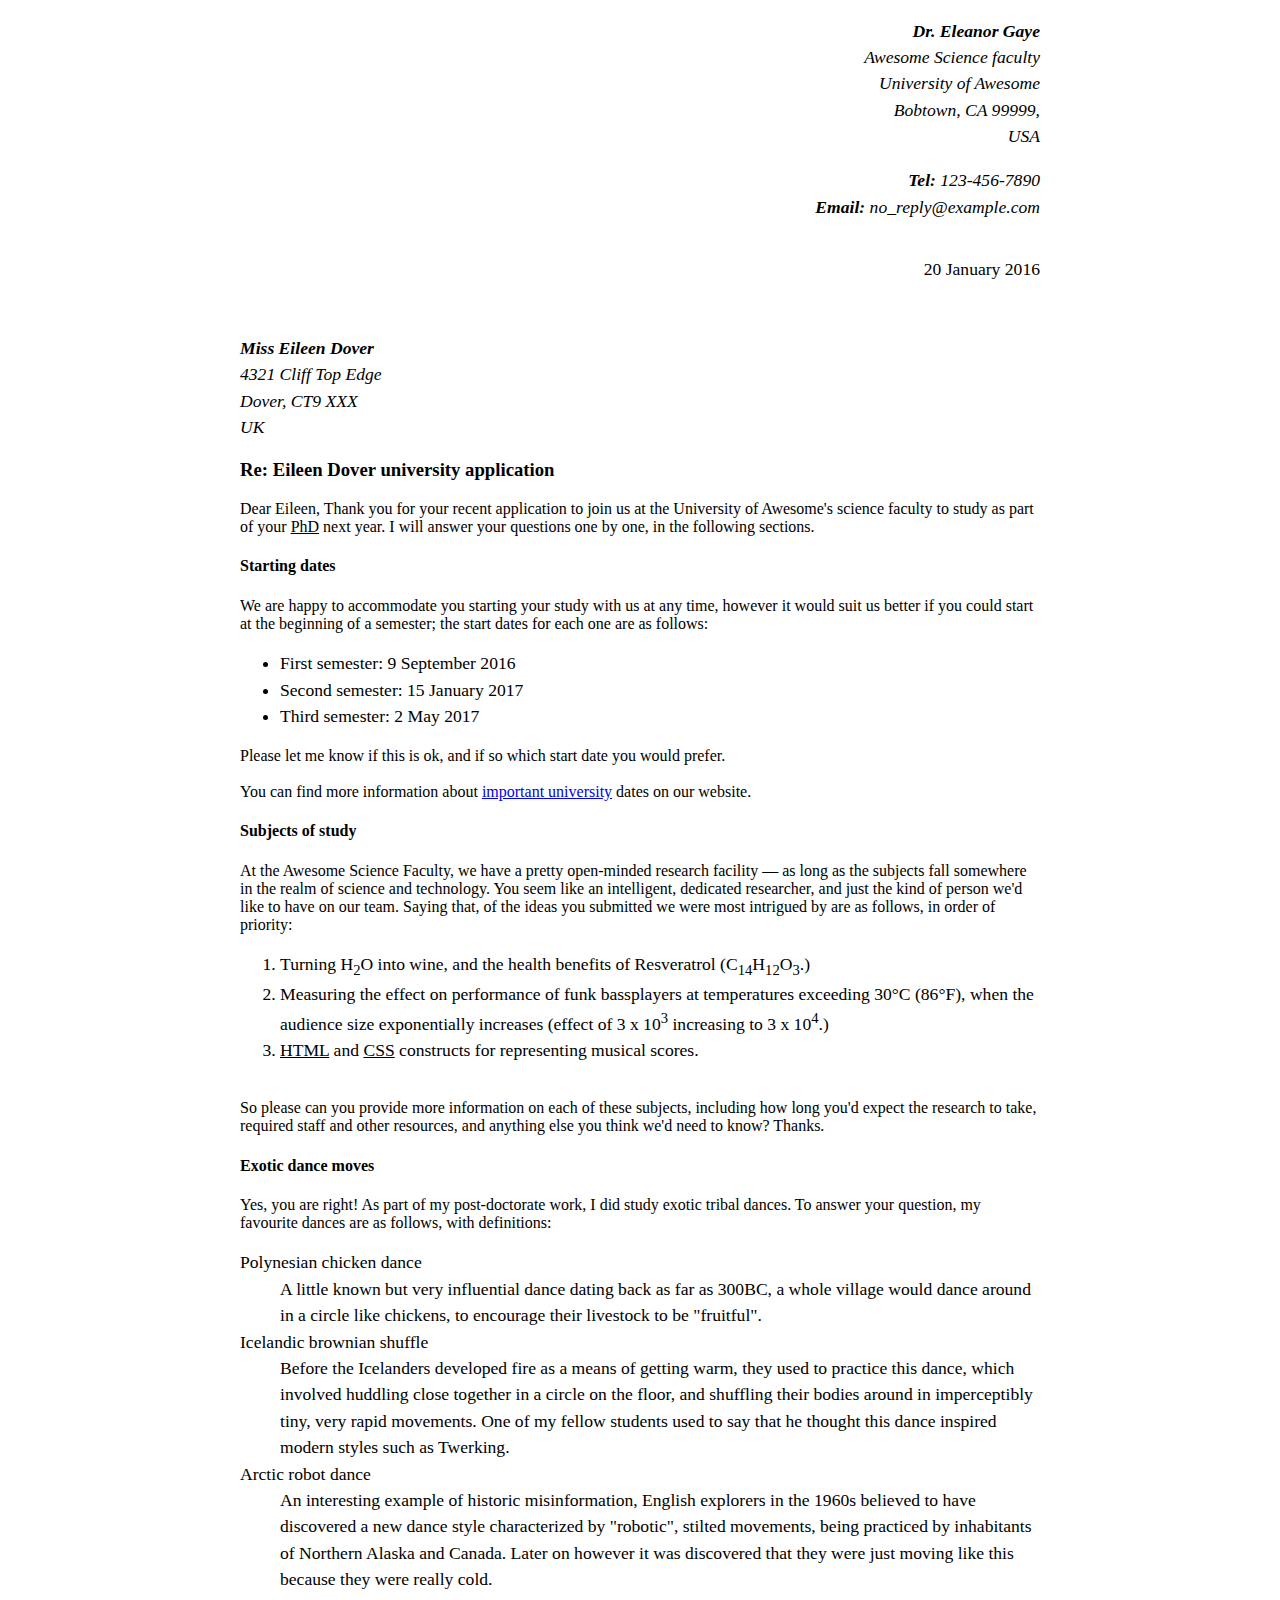
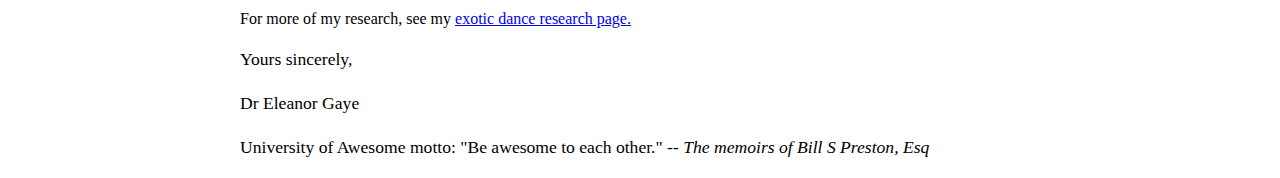
<file: Lab1part1/index.html>
<!--
	Name: Esohe Idiaghe
	File: index.html
	Date: September 21, 2023
	A letter for markup.
	-->

<!DOCTYPE html>
<html lang="en">
<head>
    <meta charset="UTF-8">
    <meta name="viewport" content="width=device-width, initial-scale=1.0">
    <link href="https://fonts.googleapis.com/css?family=Roboto+Condensed:300%7CCinzel+Decorative:700" rel="stylesheet">
    <link href = "css.css" rel= "stylesheet" >
    <title>Document</title>
</head>
<body>
    <p class="sender-column">
        <i>
            <b>Dr. Eleanor Gaye</b><br>
            Awesome Science faculty<br>
            University of Awesome<br>
            Bobtown, CA 99999,<br>
            USA
            <address>
            <b>Tel:</b> 123-456-7890<br>
            <b>Email:</b> no_reply@example.com
            </address>
            <br>
        </i>
            <p class="sender-column">20 January 2016</p>
    </p>
    
    <br>

    <p><i>
        <b>Miss Eileen Dover</b><br>
        4321 Cliff Top Edge<br>
        Dover, CT9 XXX<br>
        UK
    </i></p>
    
    <h3>Re: Eileen Dover university application</h3>
    
    Dear Eileen,

    Thank you for your recent application to join us at the University of Awesome's science faculty to study as part of your <u>PhD</u> next year. I will answer your questions one by one, in the following sections.

    <h4>Starting dates</h4>

    We are happy to accommodate you starting your study with us at any time, however it would suit us better if you could start at the beginning of a semester; the start dates for each one are as follows:

    <ul>
        <li>First semester: 9 September 2016</li>
        <li>Second semester: 15 January 2017</li>
        <li>Third semester: 2 May 2017</li>
    </ul> 
    Please let me know if this is ok, and if so which start date you would prefer.
    <br>
    <br>
    You can find more information about <a href="#">important university</a> dates on our website.
    <br>
    <h4>Subjects of study</h4>
    At the Awesome Science Faculty, we have a pretty open-minded research facility — as long as the subjects fall somewhere in the realm of science and technology. You seem like an intelligent, dedicated researcher, and just the kind of person we'd like to have on our team. Saying that, of the ideas you submitted we were most intrigued by are as follows, in order of priority:
    <br>
    <ol>
        <li>Turning H<sub>2</sub>O into wine, and the health benefits of Resveratrol (C<sub>14</sub>H<sub>12</sub>O<sub>3</sub>.)</li>
        <li>Measuring the effect on performance of funk bassplayers at temperatures exceeding 30°C (86°F), when the audience size exponentially increases (effect of 3 x 10<sup>3</sup> increasing to 3 x 10<sup>4</sup>.)</li>
        <li><u>HTML</u> and <u>CSS</u> constructs for representing musical scores.</li>
    </ol>
    <br>
    So please can you provide more information on each of these subjects, including how long you'd expect the research to take, required staff and other resources, and anything else you think we'd need to know? Thanks.
    <br>
    <h4>Exotic dance moves</h4>
    Yes, you are right! As part of my post-doctorate work, I did study exotic tribal dances. To answer your question, my favourite dances are as follows, with definitions:
    
    <dl>
        <dt>Polynesian chicken dance</dt>
        <dd>
            A little known but very influential dance dating back as far as 300BC, a whole village would dance around in a circle like chickens, to encourage their livestock to be "fruitful".
        </dd>
        
        <dt>Icelandic brownian shuffle</dt>
        <dd>
            Before the Icelanders developed fire as a means of getting warm, they used to practice this dance, which involved huddling close together in a circle on the floor, and shuffling their bodies around in imperceptibly tiny, very rapid movements. One of my fellow students used to say that he thought this dance inspired modern styles such as Twerking.
        </dd>

        <dt>Arctic robot dance</dt>
        <dd>
            An interesting example of historic misinformation, English explorers in the 1960s believed to have discovered a new dance style characterized by "robotic", stilted movements, being practiced by inhabitants of Northern Alaska and Canada. Later on however it was discovered that they were just moving like this because they were really cold.
        </dd>
    </dl>
    For more of my research, see my <a href="#">exotic dance research page.</a>
    <br>
    
    <p>Yours sincerely,</p>
    <p>Dr Eleanor Gaye</p>
    <p>University of Awesome motto: "Be awesome to each other." -- <i>The memoirs of Bill S Preston, Esq</i></p>

    </body>
</html>
</file>
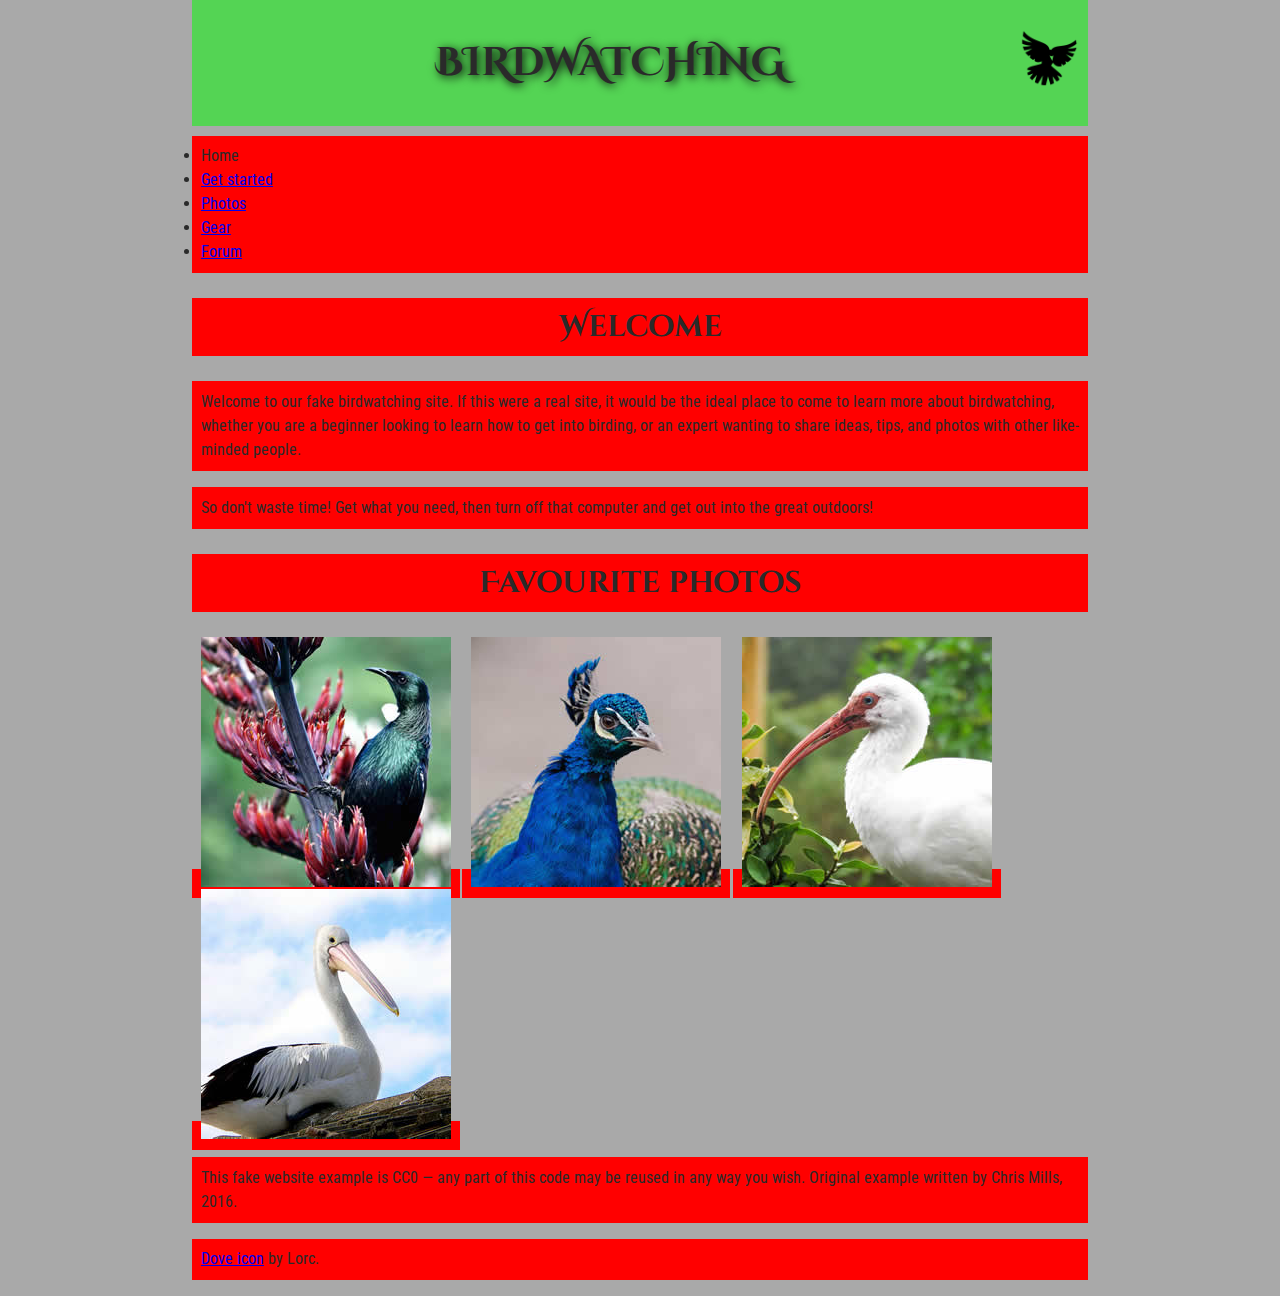
<file: lab1part2/index.html>
<!--
	Name: Esohe Idiaghe
	File: index.html
	Date: September 21, 2023
	A letter for markup.
	-->
<!DOCTYPE html>
<html lang="en">
  <head>
    <meta charset="utf-8">
    <title>Birdwatching</title>
    <link href="https://fonts.googleapis.com/css?family=Roboto+Condensed:300%7CCinzel+Decorative:700" rel="stylesheet">
    <link href = "style.css" rel= "stylesheet" >
    <!--[if lt IE 9]>
      <script src="https://cdnjs.cloudflare.com/ajax/libs/html5shiv/3.7.3/html5shiv.js"></script>
    <![endif]-->
  </head>

  <body>

      <header><h1>Birdwatching</h1>
      <img src="dove.png" alt="a simple dove logo"></header>


      <ul>
        <li><span>Home</span></li>
        <li><a href="#">Get started</a></li>
        <li><a href="#">Photos</a></li>
        <li><a href="#">Gear</a></li>
        <li><a href="#">Forum</a></li>
      </ul>


      <h2>Welcome</h2>

      <p>Welcome to our fake birdwatching site. If this were a real site, it would be the ideal place to come to learn more about birdwatching, whether you are a beginner looking to learn how to get into birding, or an expert wanting to share ideas, tips, and photos with other like-minded people.</p>

      <p>So don't waste time! Get what you need, then turn off that computer and get out into the great outdoors!</p>

      <h2>Favourite photos</h2>

      <a href="favorite-1.jpg"><img src="favorite-1_th.jpg" alt="Small black bird, black claws, long black slender beak, links to larger version of the image"></a>
      <a href="favorite-2.jpg"><img src="favorite-2_th.jpg" alt="Top half of a pretty bird with bright blue plumage on neck, light colored beak, blue headdress, links to larger version of the image"></a>
      <a href="favorite-3.jpg"><img src="favorite-3_th.jpg" alt="Top half of a large bird with white plumage, very long curved narrow light colored break, links to larger version of the image"></a>
      <a href="favorite-4.jpg"><img src="favorite-4_th.jpg" alt="Large bird, mostly white plumage with black plumage on back and rear, long straight white beak, links to larger version of the image"></a>


      <p>This fake website example is CC0 — any part of this code may be reused in any way you wish. Original example written by Chris Mills, 2016.</p>

      <p><a href="http://game-icons.net/lorc/originals/dove.html">Dove icon</a> by Lorc.</p>

  </body>
</html>
</file>
<file: Lab1part1/css.css>
body {
  max-width: 800px;
  margin: 0 auto;
}

.sender-column {
  text-align: right;
}

address{
  text-align: right;
}
h1 {
  font-size: 1.5em;
}

h2 {
  font-size: 1.3em;
}

p,ul,ol,dl,address {
  font-size: 1.1em;
}

p, li, dd, dt, address {
  line-height: 1.5;
}
</file>
<file: lab1part2/style.css>
/* || General setup */

html, body {
  margin: 0;
  padding: 0;
}

html {
  font-size: 10px;
  background-color: #a9a9a9;
}

body {
  width: 70%;
  min-width: 800px;
  margin: 0 auto;
}

/* || typography */

h1, h2, h3 {
  font-family: 'Cinzel Decorative', cursive;
  color: #2a2a2a;
}

p, input, li {
  font-family: 'Roboto Condensed', sans-serif;
  color: #2a2a2a;
}

h1 {
  font-size: 4rem;
  text-align: center;
  text-shadow: 2px 2px 10px black;
}

h2 {
  font-size: 3rem;
  text-align: center;
}

h3 {
  font-size: 2.2rem;
}

p, li {
  font-size: 1.6rem;
  line-height: 1.5;
}

/* || header layout */

header {
  margin-bottom: 10px;
  display: flex;
  flex-flow: row wrap;
}

body > * {
  background-color: red;
  padding: 1%;
}

main, header, nav, article, aside, footer, section {
  background-color: rgba(0,255,0,0.5);
  padding: 1%;
}

h1 {
  flex: 5;
  text-transform: uppercase;
}

header img {
  display: block;
  height: 60px;
  padding-top: 20.15px;
}

nav {
  height: 50px;
  flex: 100%;
  display: flex;
}

nav ul {
  padding: 0;
  list-style-type: none;
  flex: 2;
  display: flex;
}

nav li {
  display: inline;
  text-align: center;
  flex: 1;
}

nav a, nav span {
  display: inline-block;
  font-size: 2rem;
  height: 3rem;
  line-height: 1.7;
  text-transform: uppercase;
  text-decoration: none;
  color: black;

}

/* || main layout */

main {
  display: flex;
}

article, section {
  flex: 4;
}

aside {
  flex: 1;
  margin-left: 10px;
  padding: 1%;
}

aside a {
  display: block;
  float: left;
  width: 50%;
}

aside img {
  max-width: 100%;
}

footer {
  margin-top: 10px;
}
</file>
